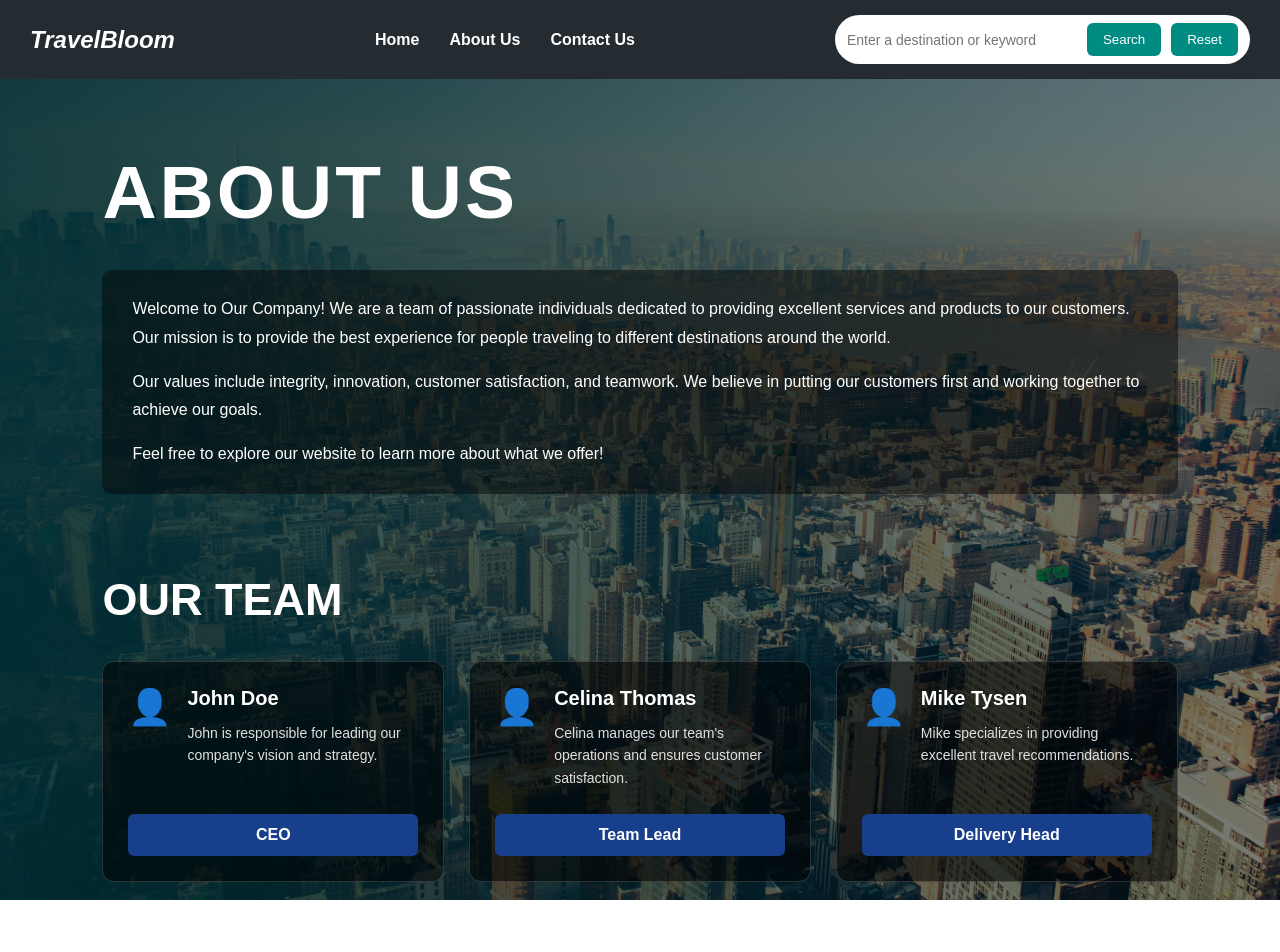
<file: About.html>
<!DOCTYPE html>
<html lang="en">
<head>
  <meta charset="UTF-8">
  <meta name="viewport" content="width=device-width, initial-scale=1.0">
  <title>About Us | TravelBloom</title>
  <link rel="stylesheet" href="./public/travel_recommendation.css">
</head>
<body class="about-page">

  <!-- Navbar -->
  <nav class="navbar">
    <div class="logo">
      <!-- <span>✈️</span> -->
      <h2>TravelBloom</h2>
    </div>

    <div class="nav-links">
      <a href="./index.html">Home</a>
      <a href="./about.html">About Us</a>
      <a href="./contact.html">Contact Us</a>
    </div>

    <div class="search-container">
      <input
        type="text"
        id="destinationInput"
        placeholder="Enter a destination or keyword"
      >
      <button id="searchBtn">Search</button>
      <button id="resetBtn">Reset</button>
    </div>
  </nav>

  <!-- About Us Section -->
  <main class="about-container">

    <section class="about-intro">
      <h1>ABOUT US</h1>

      <div class="about-description">
        <p>
          Welcome to Our Company! We are a team of passionate
          individuals dedicated to providing excellent
          services and products to our customers.
          Our mission is to provide the best experience
          for people traveling to different destinations
          around the world.
        </p>

        <p>
          Our values include integrity, innovation,
          customer satisfaction, and teamwork.
          We believe in putting our customers first
          and working together to achieve our goals.
        </p>

        <p>
          Feel free to explore our website to learn more
          about what we offer!
        </p>
      </div>
    </section>

    <!-- Our Team -->
    <section class="team-section">
      <h2>OUR TEAM</h2>

      <div class="team-members">

        <div class="team-card">
          <div class="team-info">
            <span class="team-icon">👤</span>
            <div>
              <h3>John Doe</h3>
              <p>
                John is responsible for leading
                our company's vision and strategy.
              </p>
            </div>
          </div>
          <div class="team-role">CEO</div>
        </div>

        <div class="team-card">
          <div class="team-info">
            <span class="team-icon">👤</span>
            <div>
              <h3>Celina Thomas</h3>
              <p>
                Celina manages our team's operations
                and ensures customer satisfaction.
              </p>
            </div>
          </div>
          <div class="team-role">Team Lead</div>
        </div>

        <div class="team-card">
          <div class="team-info">
            <span class="team-icon">👤</span>
            <div>
              <h3>Mike Tysen</h3>
              <p>
                Mike specializes in providing
                excellent travel recommendations.
              </p>
            </div>
          </div>
          <div class="team-role">Delivery Head</div>
        </div>

      </div>
    </section>

  </main>

  <script src="./travel_recommendation.js"></script>
</body>
</html>
</file>
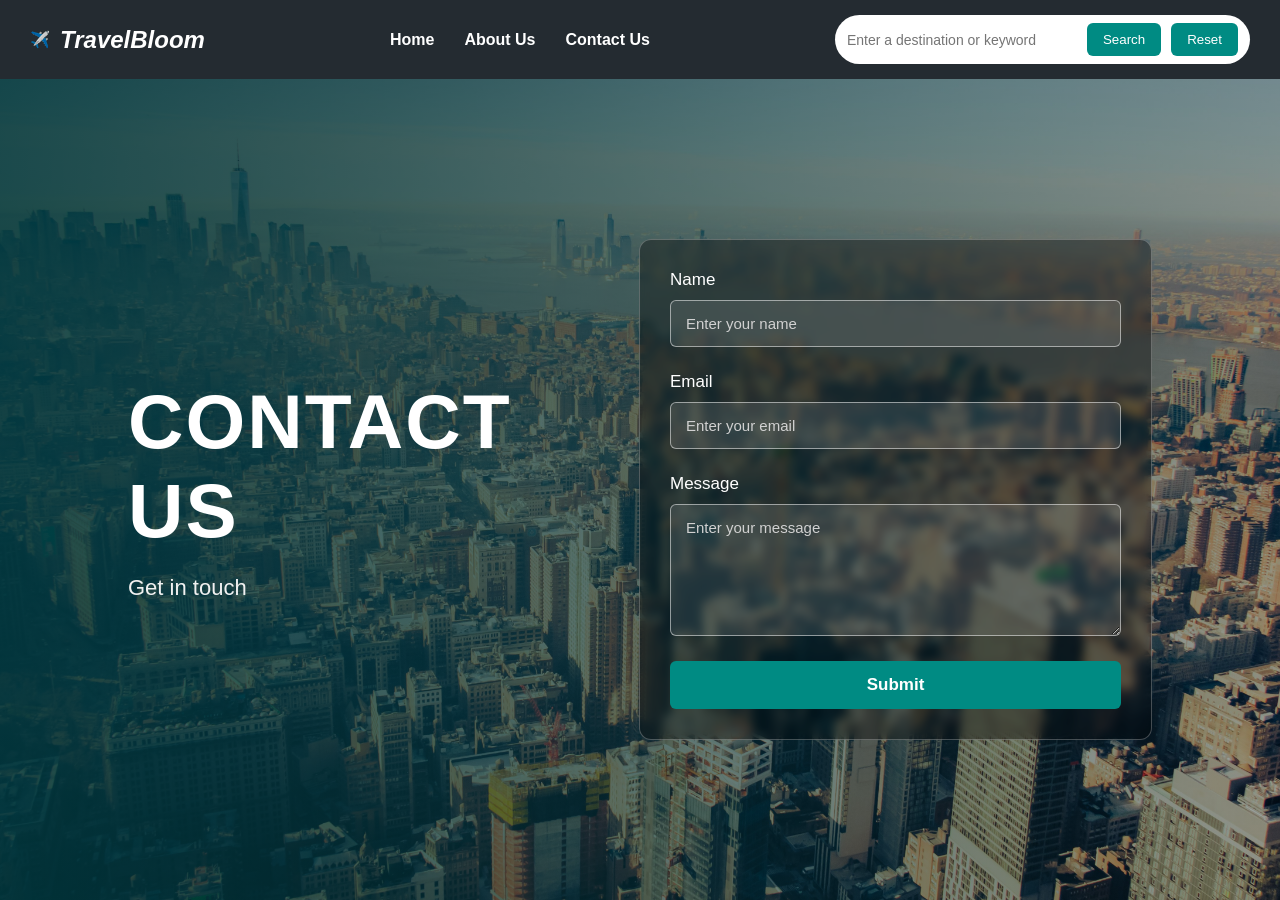
<file: Contact.html>
<!DOCTYPE html>
<html lang="en">
<head>
  <meta charset="UTF-8">
  <meta name="viewport" content="width=device-width, initial-scale=1.0">
  <title>Contact Us | TravelBloom</title>
  <link rel="stylesheet" href="./public/travel_recommendation.css">
</head>

<body class="contact-page">

  <!-- Same Navbar as Home Page -->
  <nav class="navbar">
    <div class="logo">
      <span>✈️</span>
      <h2>TravelBloom</h2>
    </div>

    <div class="nav-links">
      <a href="./index.html">Home</a>
      <a href="./about.html">About Us</a>
      <a href="./contact.html">Contact Us</a>
    </div>

    <div class="search-container">
      <input
        type="text"
        id="destinationInput"
        placeholder="Enter a destination or keyword"
      />
      <button id="searchBtn">Search</button>
      <button id="resetBtn">Reset</button>
    </div>
  </nav>

  <!-- Contact Section -->
  <main class="contact-container">

    <div class="contact-intro">
      <h1>CONTACT US</h1>
      <p>Get in touch</p>
    </div>

    <form class="contact-form" id="contactForm">

      <div class="form-group">
        <label for="name">Name</label>
        <input
          type="text"
          id="name"
          name="name"
          placeholder="Enter your name"
          required
        />
      </div>

      <div class="form-group">
        <label for="email">Email</label>
        <input
          type="email"
          id="email"
          name="email"
          placeholder="Enter your email"
          required
        />
      </div>

      <div class="form-group">
        <label for="message">Message</label>
        <textarea
          id="message"
          name="message"
          rows="6"
          placeholder="Enter your message"
          required
        ></textarea>
      </div>

      <button type="submit" class="submit-btn">
        Submit
      </button>

    </form>

  </main>

  <script src="./travel_recommendation.js"></script>
</body>
</html>
</file>
<file: public/travel_recommendation.css>
* {
  margin: 0;
  padding: 0;
  box-sizing: border-box;
}

body {
  font-family: Arial, sans-serif;
  background-image: url("new-york.jpg");
  background-repeat: no-repeat;
  background-size: cover;
  min-height: 100vh;
}

.navbar {
  display: flex;
  justify-content: space-between;
  align-items: center;
  gap: 20px;
  padding: 15px 30px;
  background-color: #242b31;
  color: white;
  flex-wrap: wrap;
}

/* Logo */
.logo {
  display: flex;
  align-items: center;
  gap: 10px;
}

.logo h2 {
  font-size: 24px;
  font-style: italic;
  color: white;
}

/* Navigation links */
.nav-links {
  display: flex;
  align-items: center;
  gap: 30px;
}

.nav-links a {
  text-decoration: none;
  color: white;
  font-size: 16px;
  font-weight: bold;
  transition: color 0.3s ease;
}

.nav-links a:hover {
  color: #00a89d;
}

/* Search area */
.search-container {
  display: flex;
  align-items: center;
  gap: 10px;
  padding: 8px 12px;
  background-color: white;
  border-radius: 30px;
}

.search-container input {
  border: none;
  outline: none;
  width: 230px;
  font-size: 14px;
}

.search-container button {
  background-color: #008b83;
  color: white;
  border: none;
  padding: 9px 16px;
  border-radius: 6px;
  cursor: pointer;
  transition: background-color 0.3s ease;
}

.search-container button:hover {
  background-color: #006c66;
}

/* Responsive design */
@media (max-width: 900px) {
  .navbar {
    flex-direction: column;
    justify-content: center;
  }

  .nav-links {
    justify-content: center;
    flex-wrap: wrap;
  }

  .search-container {
    width: 100%;
    max-width: 480px;
  }

  .search-container input {
    width: 100%;
    min-width: 0;
  }
}

@media (max-width: 480px) {
  .navbar {
    padding: 15px;
  }

  .nav-links {
    gap: 15px;
  }

  .search-container {
    gap: 5px;
  }

  .search-container button {
    padding: 8px;
    font-size: 12px;
  }
}


/* Homepage introduction */
.hero {
  min-height: calc(100vh - 80px);
  position: relative;
  display: flex;
  align-items: center;
  padding: 60px 10%;
  color: white;

  background-image:
    linear-gradient(
      to right,
      rgba(0, 65, 70, 0.85),
      rgba(0, 0, 0, 0.15)
    ),
    url("./travel-bg.jpg");

  background-size: cover;
  background-position: center;
  background-repeat: no-repeat;
}

.hero-content {
  max-width: 550px;
}

.hero-content h1 {
  font-size: clamp(42px, 6vw, 76px);
  font-weight: 800;
  line-height: 1.1;
  letter-spacing: 2px;
}

.hero-content p {
  margin-top: 30px;
  max-width: 400px;
  font-size: 16px;
  line-height: 1.8;
}

.book-btn {
  margin-top: 30px;
  background-color: #008b83;
  color: white;
  border: none;
  border-radius: 5px;
  padding: 14px 35px;
  font-size: 15px;
  font-weight: bold;
  cursor: pointer;
}

.book-btn:hover {
  background-color: #006b65;
}

/* Social media links */
.social-links {
  position: absolute;
  left: 25px;
  top: 50%;
  transform: translateY(-50%);
  display: flex;
  flex-direction: column;
  gap: 25px;
}

.social-links a {
  color: white;
  text-decoration: none;
  font-size: 24px;
  font-weight: bold;
}

/* Mobile responsive */
@media (max-width: 768px) {
  .hero {
    min-height: 85vh;
    padding: 80px 25px 60px 65px;
  }

  .hero-content h1 {
    font-size: 42px;
  }

  .hero-content p {
    font-size: 14px;
  }

  .social-links {
    left: 15px;
    gap: 18px;
  }
}



/* About Page Background */
.about-page {
  min-height: 100vh;
  background-image:
    linear-gradient(
      to right,
      rgba(0, 45, 50, 0.88),
      rgba(0, 0, 0, 0.45)
    ),
    url("./new-york.jpg");

  background-size: cover;
  background-position: center;
  background-attachment: fixed;
  color: white;
}

/* Main About Container */
.about-container {
  padding: 70px 8%;
}

/* About Introduction */
.about-intro h1 {
  font-size: clamp(45px, 6vw, 75px);
  font-weight: 800;
  letter-spacing: 3px;
  margin-bottom: 35px;
}

.about-description {
  background-color: rgba(0, 0, 0, 0.45);
  padding: 25px 30px;
  border-radius: 10px;
  max-width: 1100px;
}

.about-description p {
  font-size: 16px;
  line-height: 1.8;
  margin-bottom: 15px;
}

.about-description p:last-child {
  margin-bottom: 0;
}

/* Our Team Section */
.team-section {
  margin-top: 80px;
}

.team-section h2 {
  font-size: 45px;
  font-weight: 800;
  margin-bottom: 35px;
}

.team-members {
  display: grid;
  grid-template-columns: repeat(3, 1fr);
  gap: 25px;
}

/* Team Member Cards */
.team-card {
  background-color: rgba(0, 0, 0, 0.55);
  padding: 25px;
  border-radius: 12px;
  display: flex;
  flex-direction: column;
  justify-content: space-between;
  gap: 25px;
  border: 1px solid rgba(255, 255, 255, 0.15);
}

.team-info {
  display: flex;
  align-items: flex-start;
  gap: 15px;
}

.team-icon {
  font-size: 35px;
}

.team-info h3 {
  font-size: 20px;
  margin-bottom: 12px;
}

.team-info p {
  font-size: 14px;
  line-height: 1.6;
  color: #e0e0e0;
}

/* Role Button */
.team-role {
  background-color: #183f8c;
  color: white;
  text-align: center;
  padding: 12px;
  border-radius: 6px;
  font-weight: bold;
}

/* Tablet */
@media (max-width: 900px) {
  .team-members {
    grid-template-columns: repeat(2, 1fr);
  }

  .about-container {
    padding: 50px 5%;
  }
}

/* Mobile */
@media (max-width: 600px) {
  .about-intro h1 {
    font-size: 42px;
  }

  .team-section h2 {
    font-size: 35px;
  }

  .team-members {
    grid-template-columns: 1fr;
  }

  .about-description {
    padding: 20px;
  }

  .about-description p {
    font-size: 14px;
  }
}


/* Contact Page Background */
.contact-page {
  min-height: 100vh;
  background-image:
    linear-gradient(
      to right,
      rgba(0, 55, 60, 0.85),
      rgba(0, 0, 0, 0.35)
    ),
    url("./new-york.jpg");

  background-size: cover;
  background-position: center;
  background-repeat: no-repeat;
  background-attachment: fixed;
  color: white;
}

/* Contact Container */
.contact-container {
  min-height: calc(100vh - 80px);
  display: flex;
  justify-content: space-between;
  align-items: center;
  gap: 60px;
  padding: 60px 10%;
}

/* Contact Introduction */
.contact-intro {
  flex: 1;
}

.contact-intro h1 {
  font-size: clamp(45px, 6vw, 80px);
  font-weight: 800;
  letter-spacing: 2px;
  margin-bottom: 20px;
}

.contact-intro p {
  font-size: 22px;
  color: #f1f1f1;
}

/* Contact Form */
.contact-form {
  flex: 1;
  max-width: 600px;
  padding: 30px;
  border-radius: 12px;

  background-color: rgba(0, 0, 0, 0.35);
  border: 1px solid rgba(255, 255, 255, 0.25);
  backdrop-filter: blur(5px);
}

.form-group {
  display: flex;
  flex-direction: column;
  gap: 10px;
  margin-bottom: 25px;
}

.form-group label {
  font-size: 17px;
  font-weight: 500;
}

.form-group input,
.form-group textarea {
  width: 100%;
  padding: 14px 15px;
  font-size: 15px;
  font-family: Arial, sans-serif;

  color: white;
  background: rgba(255, 255, 255, 0.1);
  border: 1px solid rgba(255, 255, 255, 0.5);
  border-radius: 6px;
  outline: none;
}

.form-group input::placeholder,
.form-group textarea::placeholder {
  color: #d1d1d1;
}

.form-group input:focus,
.form-group textarea:focus {
  border-color: #00c9bb;
}

.form-group textarea {
  resize: vertical;
}

/* Submit Button */
.submit-btn {
  width: 100%;
  padding: 14px;
  background-color: #008b83;
  color: white;
  border: none;
  border-radius: 6px;
  font-size: 17px;
  font-weight: bold;
  cursor: pointer;
  transition: background-color 0.3s ease;
}

.submit-btn:hover {
  background-color: #006c66;
}

/* Tablet Responsive */
@media (max-width: 900px) {
  .contact-container {
    flex-direction: column;
    align-items: stretch;
    justify-content: center;
    gap: 40px;
    padding: 60px 6%;
  }

  .contact-form {
    max-width: 100%;
  }
}

/* Mobile Responsive */
@media (max-width: 600px) {
  .contact-container {
    padding: 40px 20px;
  }

  .contact-intro h1 {
    font-size: 42px;
  }

  .contact-intro p {
    font-size: 18px;
  }

  .contact-form {
    padding: 20px;
  }
}


/* Recommendations Section */
.recommendations-section {
  padding: 40px 5%;
  width: 100%;
  box-sizing: border-box;
}

/* Grid Layout */
#recommendationResults {
  display: grid;
  grid-template-columns: repeat(2, minmax(0, 1fr));
  gap: 25px;
  max-width: 1100px;
  margin: 0 auto;
}

/* Recommendation Card */
.recommendation-card {
  background-color: white;
  color: #222;
  border-radius: 10px;
  overflow: hidden;
  box-shadow: 0 5px 20px rgba(0, 0, 0, 0.3);
}

/* Recommendation Images */
.recommendation-card img {
  width: 100%;
  height: 250px;
  object-fit: cover;
  display: block;
}

/* Card Content */
.recommendation-content {
  padding: 20px;
}

.recommendation-content h3 {
  font-size: 22px;
  margin-bottom: 12px;
}

.recommendation-content p {
  font-size: 15px;
  line-height: 1.6;
  color: #555;
}

/* Responsive Layout */
@media (max-width: 768px) {
  #recommendationResults {
    grid-template-columns: 1fr;
  }

  .recommendation-card img {
    height: 220px;
  }
}

#recommendationResults {
  display: grid;
  grid-template-columns: repeat(2, minmax(0, 1fr));
  gap: 25px;
}
</file>
